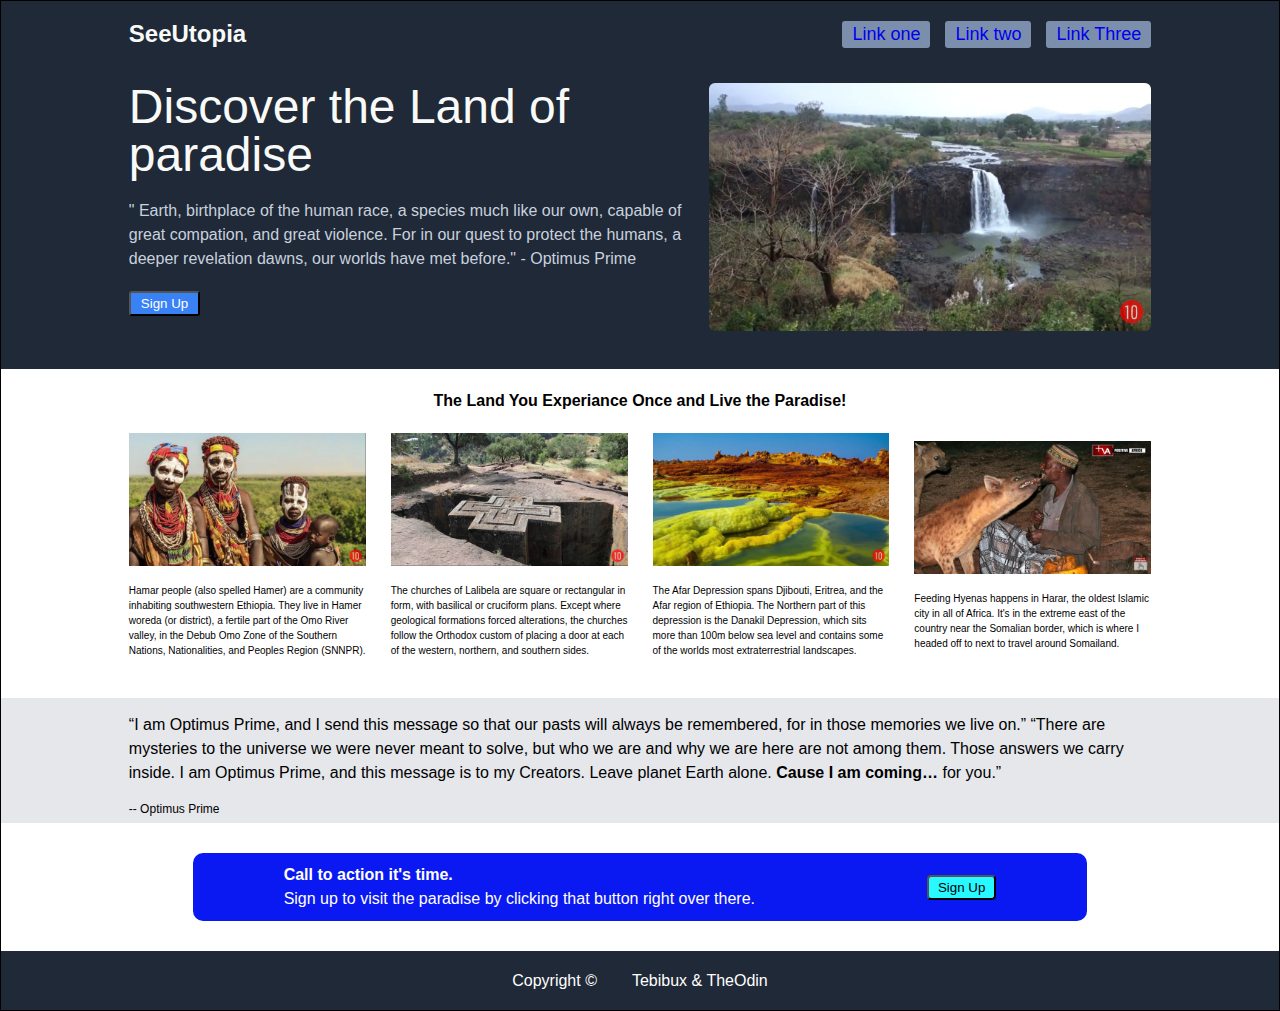
<file: index.html>
<!DOCTYPE html>
<html lang="en">

<head>
	<meta charset="UTF-8">
	<link rel="stylesheet" href="../css/style.css">
	<meta http-equiv="X-UA-Compatible" content="IE=edge">
	<meta name="viewport" content="width=device-width, initial-scale=1.0">
	<title>See Utopia Landing Page</title>
</head>

<body>
	<div class="container">
		<!-- header starts here -->
		<div class="header">
			<div class="header-nav">
				<div class="header-nav-logo">SeeUtopia</div>
				<div class="header-nav-lists">
					<ul>
						<li><a href="#">Link one</a></li>
						<li><a href="#">Link two</a></li>
						<li><a href="#">Link Three</a></li>
					</ul>
				</div>
			</div>
			<div class="header-body">
				<div class="header-body-msg">
					<div class="header-body-msg-title">Discover the Land of paradise</div>
					<div class="header-body-msg-text">" Earth, birthplace of the human race, a species much like our
						own,
						capable of great compation, and great violence. For in our quest to protect the humans, a deeper
						revelation dawns, our worlds have met before." - Optimus Prime</div>
					<div class="header-body-msg-button"><button>Sign Up</button> </div>
				</div>
				<div class="header-body-img">
					<img src="../images/photo_2022-08-18_22-12-07.jpg" alt="the land of paradise">
				</div>
			</div>
		</div>
		<!-- header ends here -->
		<!-- detail starts here -->
		<div class="detail">
			<div class="detail-message">
				<div class="detail-message-box">The Land You Experiance Once and Live the Paradise!</div>
			</div>
			<div class="detail-img-side">
				<div class="detail-img-box">
					<div class="image-img"><img src="../images/1-perimative socaity.jpg"
							alt="Unmixed people of Ethiopia 'Hammer people' south Ethiopia"></div>
					<div class="image-disc">Hamar people (also spelled Hamer) are a community inhabiting southwestern
						Ethiopia. They live in Hamer woreda (or district), a fertile part of the Omo River valley, in
						the Debub Omo Zone of the Southern Nations, Nationalities, and Peoples Region (SNNPR).</div>
				</div>
				<div class="detail-img-box">
					<div class="image-img"><img src="../images/2-amazing-arctecture.jpg" alt=""></div>
					<div class="image-disc">The churches of Lalibela are square or rectangular in form, with basilical
						or cruciform plans. Except where geological formations forced alterations, the churches follow
						the Orthodox custom of placing a door at each of the western, northern, and southern sides.
					</div>
				</div>
				<div class="detail-img-box">
					<div class="image-img"><img src="../images/3-lower-place-on-earth-2.jpg" alt=""></div>
					<div class="image-disc">The Afar Depression spans Djibouti, Eritrea, and the Afar region of
						Ethiopia. The Northern part of this depression is the Danakil Depression, which sits more than
						100m below sea level and contains some of the worlds most extraterrestrial landscapes. </div>
				</div>
				<div class="detail-img-box">
					<div class="image-img"><img src="../images/4-harmony-living.jpg" alt=""></div>
					<div class="image-disc">Feeding Hyenas happens in Harar, the oldest Islamic city in all of Africa.
						It's in the extreme east of the country near the Somalian border, which is where I headed off to
						next to travel around Somailand.</div>
				</div>
			</div>
		</div>
		<!-- detail ends here -->
		<!-- random starts here -->
		<div class="random-quote">
			<div class="quote-text">
				“I am Optimus Prime, and I send this message so that our pasts will always be remembered, for in those
				memories we live on.”
				“There are mysteries to the universe we were never meant to solve, but who we are and why we are here
				are
				not among them. Those answers we carry inside. I am Optimus Prime, and this message is to my Creators.
				Leave
				planet Earth alone. <strong>Cause I am coming…</strong> for you.”

			</div>
			<div class="quote-text-owner">
				-- Optimus Prime
			</div>
		</div>
		<!-- detail ends here -->
		<!-- signup starts here -->
		<div class="other-detail-signup">
			<div class="other-detail-signup-up">
				<div class="msg-signup">
					<h4>Call to action it's time.</h4>
					<p>Sign up to visit the paradise by clicking that button right over there.</p>
				</div>
				<div class="SignUp">
					<button>Sign Up</button>
				</div>
			</div>
		</div>
		<!-- signup ends here -->
		<!-- footer starts here -->
		<div class="footer">
			<p>Copyright &copy; </p>
			<p>Tebibux & TheOdin</p>
		</div>
		<!-- footer ends here -->
		<!-- The container ends here -->
	</div>
</body>

</html>
</file>
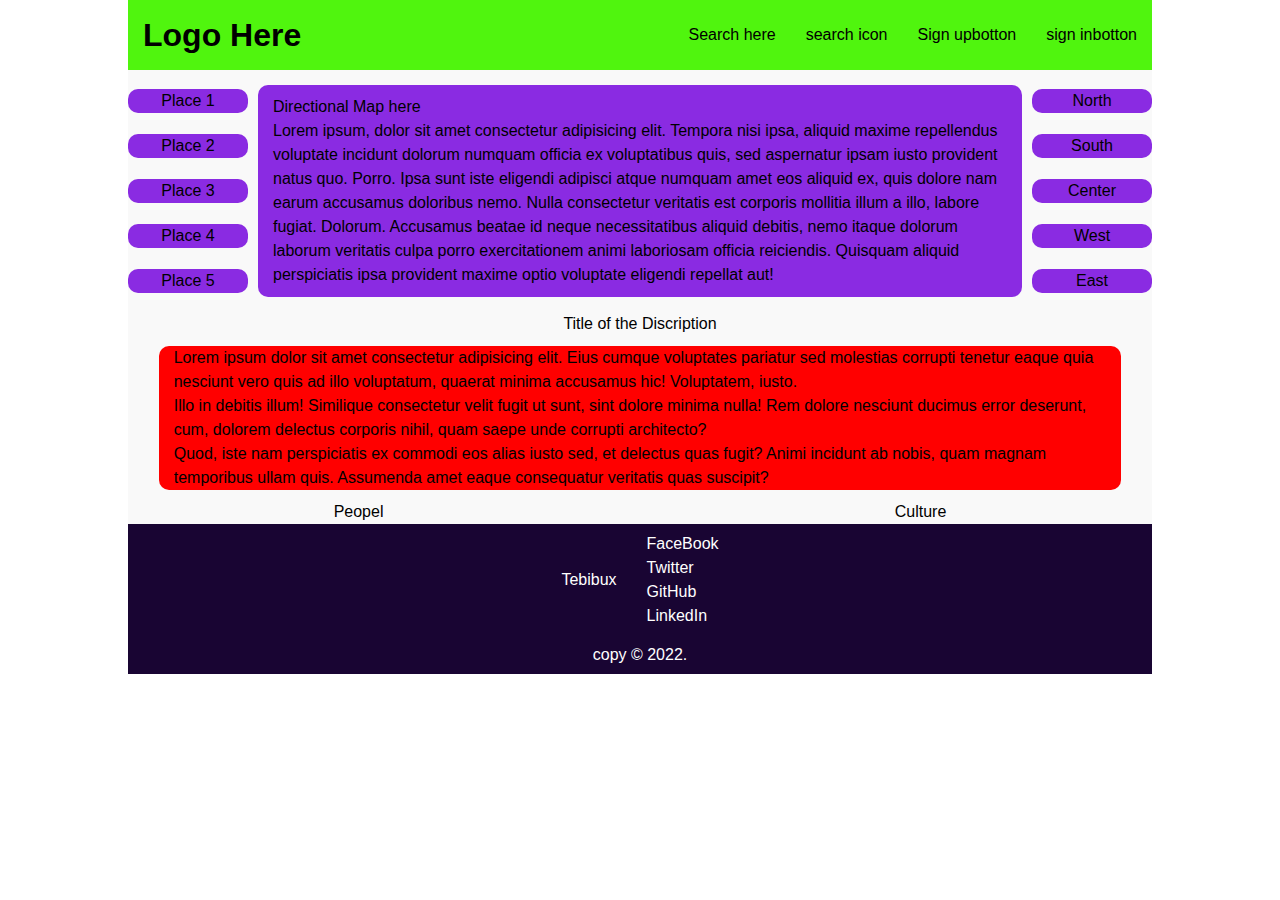
<file: LiG100/index.html>
<!DOCTYPE html>
<html lang="en">

<head>
	<meta charset="UTF-8">
	<meta http-equiv="X-UA-Compatible" content="IE=edge">
	<meta name="viewport" content="width=device-width, initial-scale=1.0">
	<link rel="stylesheet" href="./css/style.css">
	<title>LiG_Two</title>
</head>

<body>
	<div class="main-container">
		<!-- all content container -->
		<div class="main-header">
			<!-- main header, top of all-->
			<div class="mainHeader-logo">Logo Here</div>
			<div class="mainHeader-link">
				<ul>
					<li>Search here</li>
					<li>search icon</li>
					<li>Sign upbotton</li>
					<li>sign inbotton</li>
				</ul>
			</div>
		</div>
		<div class="header">
			<!-- header second to main header -->
			<div class="header-places">
				<ul>
					<li>Place 1</li>
					<li>Place 2</li>
					<li>Place 3</li>
					<li>Place 4</li>
					<li>Place 5</li>
				</ul>
			</div>
			<div class="header-main-cont">
				Directional Map here
				<p>
					Lorem ipsum, dolor sit amet consectetur adipisicing elit. Tempora nisi ipsa, aliquid maxime
					repellendus voluptate incidunt dolorum numquam officia ex voluptatibus quis, sed aspernatur ipsam
					iusto provident natus quo. Porro.
					Ipsa sunt iste eligendi adipisci atque numquam amet eos aliquid ex, quis dolore nam earum accusamus
					doloribus nemo. Nulla consectetur veritatis est corporis mollitia illum a illo, labore fugiat.
					Dolorum.
					Accusamus beatae id neque necessitatibus aliquid debitis, nemo itaque dolorum laborum veritatis
					culpa porro exercitationem animi laboriosam officia reiciendis. Quisquam aliquid perspiciatis ipsa
					provident maxime optio voluptate eligendi repellat aut!
				</p>
			</div>
			<div class="header-direction">
				<ul>
					<li>North</li>
					<li>South</li>
					<li>Center</li>
					<li>West</li>
					<li>East</li>
				</ul>
			</div>
		</div>
		<div class="section">
			<!-- content - random content-->
			<div class="section-titile">Title of the Discription</div>
			<div class="section-dic">

				Lorem ipsum dolor sit amet consectetur adipisicing elit. Eius cumque voluptates pariatur sed
				molestias corrupti tenetur eaque quia nesciunt vero quis ad illo voluptatum, quaerat minima
				accusamus hic! Voluptatem, iusto. <br>
				Illo in debitis illum! Similique consectetur velit fugit ut sunt, sint dolore minima nulla! Rem
				dolore nesciunt ducimus error deserunt, cum, dolorem delectus corporis nihil, quam saepe unde
				corrupti architecto?<br>
				Quod, iste nam perspiciatis ex commodi eos alias iusto sed, et delectus quas fugit? Animi incidunt
				ab nobis, quam magnam temporibus ullam quis. Assumenda amet eaque consequatur veritatis quas
				suscipit?

			</div>
			<div class="section-link">
				<ul>
					<li>Peopel</li>
					<li>Culture</li>
				</ul>
			</div>
		</div>
		<div class="footer">
			<!-- footer of the page all info content-->
			<div class="footer-owner">
				<div class="owner-name">Tebibux</div>
				<div class="owner-contact">
					<ul>
						<li>FaceBook</li>
						<li>Twitter</li>
						<li>GitHub</li>
						<li>LinkedIn</li>
					</ul>
				</div>
			</div>
			<div class="footer-copy-right">
				copy &copy; 2022.
			</div>
		</div>
	</div>
</body>

</html>
</file>
<file: css/style.css>
* {
	box-sizing: border-box;
	margin: 0;
	padding: 0;
}

body {
	font-family: Arial, Helvetica, sans-serif;
	font-size: 16px;
	line-height: 1.5;
	background: #fff;
	justify-content: center;
}

.container {
	border: 1px black solid;
	display: flex;
	flex-direction: column;
	justify-content: center;
	align-items: center;
	/* */

}

/* Header styling starts here. */
.header {
	width: 100%;
	padding: 0 10%;
	background: #1f2937;
	display: flex;
	flex-direction: column;
	align-items: center;
	justify-content: space-between;

}

/* navigation header starts here */
.header-nav {
	width: 100%;
	display: flex;
	margin-top: 15px;
	align-items: center;
	justify-content: space-between;
}

.header-nav-logo {
	font-size: 24px;
	color: #F9FAF8;
	font-weight: bold;
}

.header-nav-lists {
	color: #E5E7EB;
	font-size: 18px;
}

ul {
	list-style: none;
}

ul li {
	list-style: none;
	background: #7b8fac;
	border-radius: 3px;
	padding: 0 10px;
}


ul a {
	text-decoration: none;
}

.header-nav-lists li:hover {
	background: #32e399;
}

.header-nav-lists ul {
	display: flex;
	justify-content: space-around;
	gap: 15px;
}

/* navigation header ends here */
/* body of header starts here */
.header-body {
	margin: 3% 0;
	display: flex;
	justify-content: center;
	gap: 20px;
}

.header-body-msg-title {
	color: #F9FAF8;
	font-size: 48px;
	line-height: 1;
	margin-bottom: 20px;
}

.header-body-msg-text {
	color: #c9d1de;
}

.header-body-msg-button button {
	height: 25px;
	width: auto;
	margin: 20px 0;
	padding: 20px 50px;
	color: white;
	border-radius: 3px;
	padding: 1px 10px;
	background: #3882f6;
}

.header-body-img {
	box-shadow: #ffffff99;
}

.header-body-img img {
	width: 100%;
	border-radius: 6px;
}

/* body of header styling ends here. */
/* detail body starts here */
.detail {
	width: 100%;
	margin-top: 20px;
	margin-bottom: 40px;
	display: flex;
	flex-direction: column;
	align-items: center;
	justify-content: space-between;
	gap: 20px;
	flex-flow: 1;
}

.detail .detail-message-box {
	font-weight: bold;
}

.detail .detail-img-side {
	display: flex;
	gap: 25px;
	align-items: center;
	justify-content: center;
	padding: 0 10%;
}

.detail-img-box {
	display: flex;
	flex-direction: column;
	align-items: baseline;
	justify-content: flex-start;
	gap: 10px;
}

.detail-img-box .image-img,
.detail-img-box .image-disc {
	flex-wrap: wrap;
}

.detail-img-box .image-img img {
	width: 100%;
}

.detail-img-box .image-disc {
	font-size: 10px;
}

/* detail body ends here */
/* random body starts here */
.random-quote {
	width: 100%;
	padding: 5px 10%;
	font: 36px italic #1f2937;
	background-color: #E5E7EB;
	display: flex;
	flex-direction: column;
	align-items: flex-start;
	gap: 15px;

}

.random-quote .quote-text {
	margin-top: 10px;
}

.random-quote .quote-text-owner {
	font-size: 12px;
}

/* random body ends here */
/* sign up body starts here */
.other-detail-signup {
	width: 70%;
	border-radius: 10px;
	margin: 30px 0px;
	background-color: #0a19f1;
	display: flex;
	justify-content: center;
	align-items: center;
	color: white;
}

.other-detail-signup-up {
	width: 100%;
	display: flex;
	padding: 10px;
	align-items: center;
	justify-content: space-around;
	gap: 10px;
}

.other-detail-signup-up .msg-signup {
	display: flex;
	flex-direction: column;
}

.other-detail-signup-up .SignUp button {
	background: #28f8ff;
	padding: 3px 9px;
	width: 100%;
	border-radius: 4px;
}

.other-detail-signup-up .SignUp button:hover {
	background: #ffffff;
}

/* sign up body ends here */
/* footer starts here. */
.footer {
	width: 100%;
	padding: 0 10%;
	background: #1f2937;
	color: white;
	display: flex;
	align-items: center;
	justify-content: center;
}
.footer p{
	padding: 17.5px;
}
/* footer ends here. */
</file>
<file: LiG100/css/style.css>
* {
	box-sizing: border-box;
	margin: 0;
	padding: 0;
}

/* body styleing begin here */
body {
	font-family: Arial, Helvetica, sans-serif;
	font-size: 16px;
	line-height: 1.5;
	background: #fff;
	justify-content: center;
}

ul {
	list-style: none;
}

/* body styleing ends here */

/* container styleing starts here */
.main-container {
	background: rgba(218, 218, 218, 0.171);
	margin: 0 10%;
	display: flex;
	flex-direction: column;
}

/* container styleing ends here */

/* main-header styleing starts here */
.main-header {
	width: 100%;
	height: 70px;
	background-color: rgb(80, 245, 14);
	display: flex;
	justify-content: space-between;
	align-items: center;
}

.mainHeader-logo {
	margin-left: 15px;
	font-size: 32px;
	font-weight: bold;
}

.mainHeader-link ul {
	display: flex;
	justify-content: space-evenly;
	list-style: none;
}

.mainHeader-link li {
	margin: 0 15px;
}

/* container styleing ends here */

/* header styleing starts here */
.header {
	display: flex;
	justify-content: space-between;
	align-items: center;
	margin: 15px 0;
	gap: 10px;
}

.header li,
.header-main-cont {

	background-color: blueviolet;
	border-radius: 10px;
}

.header ul {
	width: 120px;
	display: flex;
	flex-direction: column;
	align-items: center;
	justify-content: space-between;
	gap: 21px;
	list-style: none;
}

.header li {
	display: flex;
	justify-content: center;
	margin: 0 20px;
	width: 100%;

}

.header-main-cont {
	padding: 10px 15px;

}

/* header styleing ends here */
/* section styleing starts here */
.section {
	width: 100%;
	display: flex;
	flex-direction: column;
	align-items: center;
	gap: 10px;
}

.section-dic {
	display: flex;
	margin: 0 3%;
	background-color: rgb(255, 0, 0);
	padding: 0 15px;
	border-radius: 10px;
}

.section-link {
	width: 100%;
}

.section-link ul {
	list-style: none;
	display: flex;
	justify-content: space-around;
	gap: 100px;
}

/* section styleing ends here */
/* footer styleing starts here */
.footer {
	width: 100%;
	height: 150px;
	color: white;
	background-color: rgb(25, 5, 51);
	display: flex;
	flex-direction: column;
	justify-content: space-around;
	align-items: center;
}

.footer-owner {
	width: 100%;
	display: flex;
	justify-content: center;
	gap: 30px;
	align-items: center;
}

/* footer styleing ends here */
</file>
